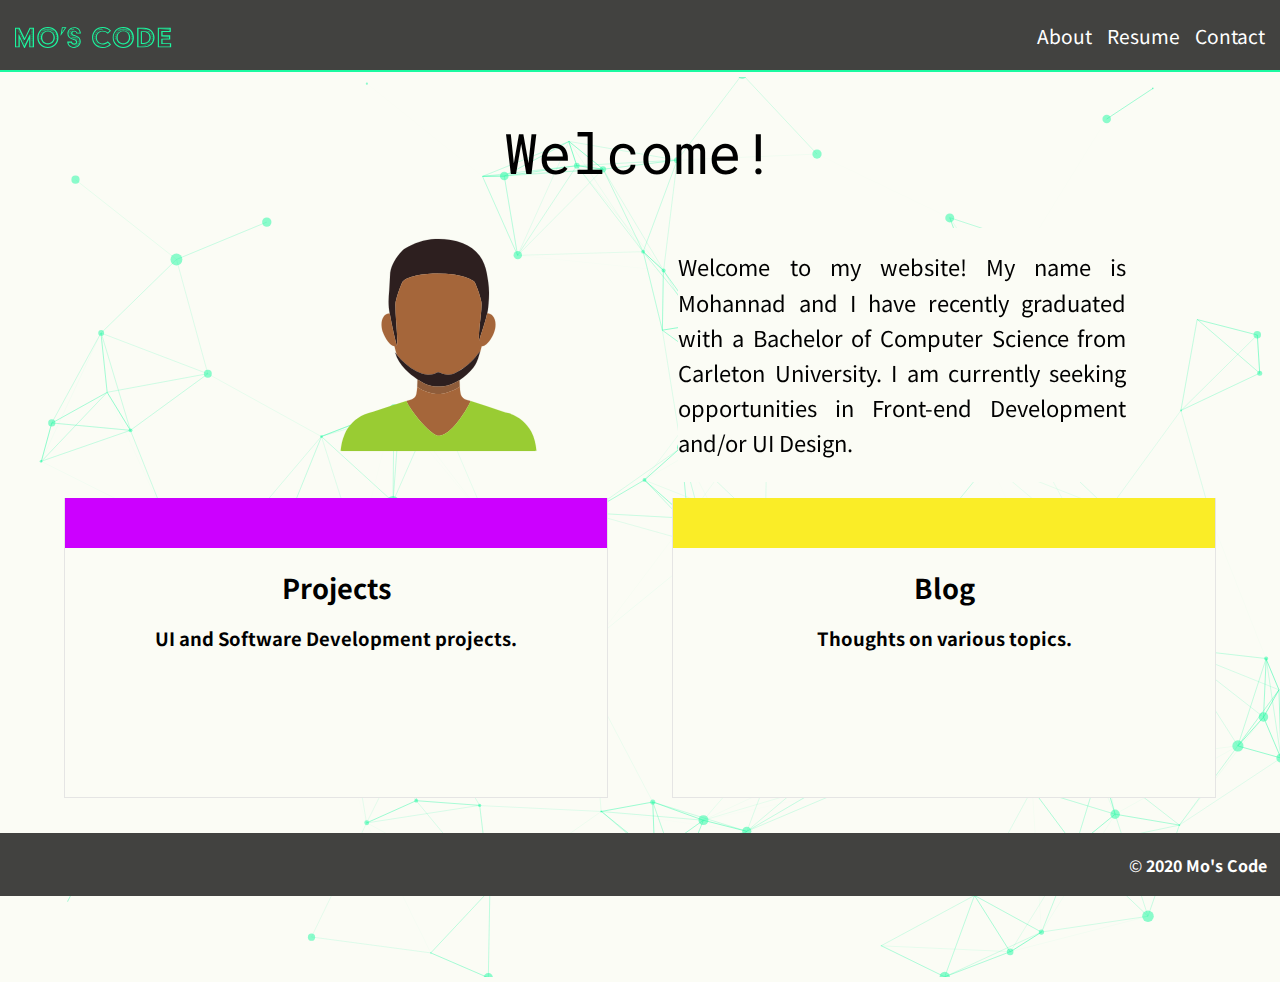
<file: index.html>
<!DOCTYPE html>
<html>
  <head>
    <title> Home </title>
    <script src = "js files\site.js"></script>


    <link rel="stylesheet" href="css files\style.css" type ="text/css">
    <meta charset="UTF-8" name="viewport" content="width=device-width, initial-scale=1.0">
  </head>
  <body>

    <div id="header">
      <h1 id = "title">
        <a href="index.html">
          <img src="images\mos code logo.svg" alt="logo" id ="image">
        </a>
     </h1>

      <ul id = menu>
        <li><a href="contact.html" class="menulink">Contact</a></li>
        <li><a href="Mohannad Mashaye Resume.pdf" class="menulink">Resume</a>  </li>
        <li><a href="about.html"  class="menulink">About</a> </li>

      </ul>

    </div> <!-- end of header -->

    <div id = "body">

    <div id="particles-js"> </div>
    <script src="js files\particles.js"></script>
    <script src="js files\app.js"></script>

    <div id="maintitle"> Welcome!</div>
    <script> timer();  </script>

    <div id = "intro"> <p>Welcome to my website! My name is Mohannad and I have recently graduated with a Bachelor of Computer Science from Carleton University.
      I am currently seeking opportunities in Front-end Development and/or UI Design. </p> </div><!-- End of intro -->

    <div id="pic">
      <img class= "picposition" src="images\Male-Avatar-3.svg" alt="Pic of Mohannad"/>
    </div>


    <div id="boxes">
      <!-- box 1 -->

      <a href="projects.html">
        <div class="box one">
          <div class="header-one"> </div>
          <h1 class="boxtitle">Projects</h1>
          <p class="boxdescription"> UI and Software Development projects.</p>
        </div>
     </a>

      <a href="https://medium.com/@mohannedmashaye1" target="_blank">
        <div class="box two">
          <div class="header-two"> </div>
          <h1 class="boxtitle">Blog</h1>
          <p class="boxdescription"> Thoughts on various topics.</p>
        </div>
      </a>

      </div>
    </div><!-- End of body -->

      <div id="footer">
        <p id = "footertext">&copy;<b> 2020 Mo's Code</b></p>
      </div><!-- End of footer -->

  </body>


</html>
</file>
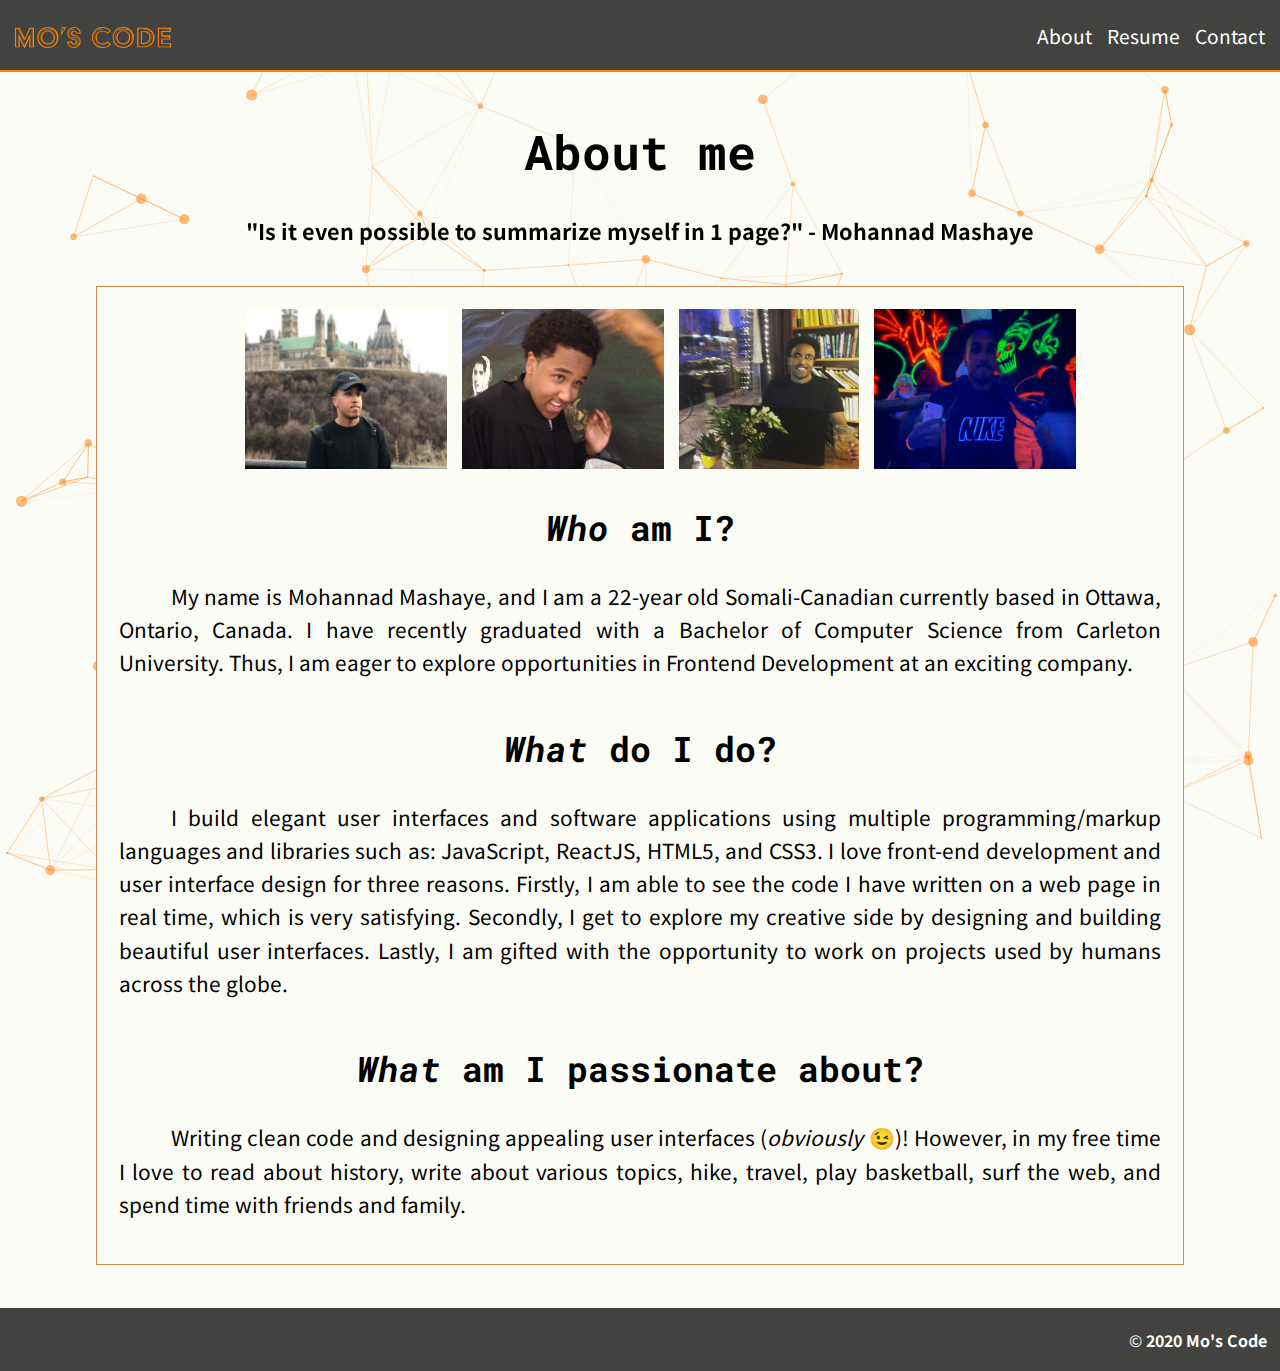
<file: about.html>
<!DOCTYPE html>
<html>
  <head>
    <title> About </title>
    <link rel="stylesheet" href="css files\about.css" type ="text/css">
    <meta name="viewport" content="width=device-width, initial-scale=1" />
  </head>
  <body>

    <div id="header">
      <h1 id = "title">
        <a href="index.html">
          <img src="images\about logo.svg" alt="logo" id ="image">
        </a>
      </h1>

      <ul id = menu>
        <li><a href= "contact.html" class="menulink">Contact</a></li>
        <li><a href="Mohannad Mashaye Resume.pdf" class="menulink">Resume</a></li>
        <li><a href="about.html" class="menulink">About</a> </li>

      </ul>

    </div> <!-- end of header -->

    <!-- body -->
    <div id="body">

      <div id="particles-js"> </div>
      <script src="js files\particles.js"></script>
      <script src="js files\app-about.js"></script>

      <h1 id ="about-title"> About me </h1>
      <h2 class = "subtitle"> "Is it even possible to summarize myself in 1 page?" - Mohannad Mashaye </h2>

      <div class="writing">

        <div>
          <ul id ="picture">
            <li class="pic"> <img src="images\IMG_0912.JPG" alt ="pic of Mohannad" width = "202" height = "160"> </li>
            <li class="pic"> <img src="images\IMG_6717.JPG" alt ="pic of Mohannad" width = "180" height = "160"> </li>
            <li class="pic"> <img src="images\IMG_3408.JPG" alt ="pic of Mohannad" width = "202" height = "160"></li>
            <li class="pic"> <img src="images\IMG_6839.JPG" alt ="pic of Mohannad" width = "202" height = "160"></li>

          </ul>
        </div>

          <div class = "section one">
            <h1 class="p-title"> <em>Who</em> am I? </h1>
            <p class="paragraph">My name is Mohannad Mashaye, and I am a 22-year old Somali-Canadian currently based in Ottawa, Ontario, Canada.
            I have recently graduated with a Bachelor of Computer Science from Carleton University. Thus, I am eager to explore
           opportunities in Frontend Development at an exciting company.
            </p>
          </div>

         <div class = "section">
           <h1 class="p-title"><em>What</em> do I do? </h1>
            <p class="paragraph">I build elegant user interfaces and software applications using multiple programming/markup languages and libraries
             such as: JavaScript, ReactJS, HTML5, and CSS3. I love front-end development and user interface design for
             three reasons. Firstly, I am able to see the code I have written on a web page in real time, which is very satisfying.
              Secondly, I get to explore my creative side by designing and building beautiful user interfaces.
               Lastly, I am gifted with the opportunity to work on projects used by humans across the globe.
             </p>
         </div>

          <div class = "section">
            <h1 class="p-title"><em>What </em> am I passionate about? </h1>
            <p class="paragraph">Writing clean code and designing appealing user interfaces (<em>obviously</em> &#128521;)! However, in my free time I love to read about history,
             write about various topics, hike, travel, play basketball, surf the web, and spend time with friends and family.
            </p>
          </div>
      </div>

    </div><!-- End of body -->

      <div id="footer">
        <p id = "footertext">&copy; <b>2020 Mo's Code</b></p>
      </div><!-- End of footer -->

  </body>


</html>
</file>
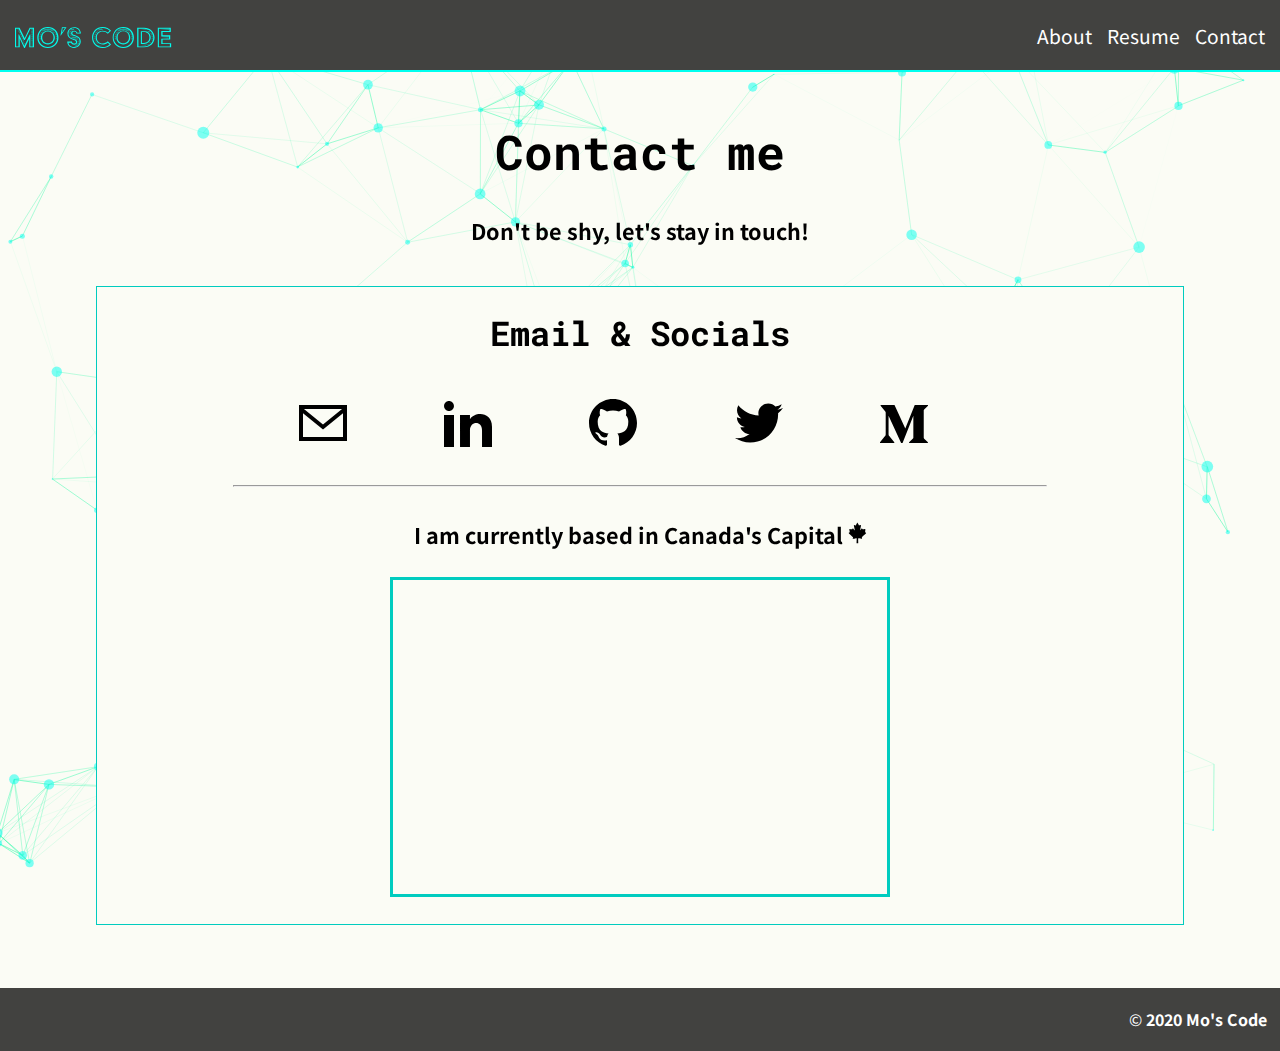
<file: contact.html>
<!DOCTYPE html>
<html>
  <head>
    <title> Contact </title>
    <link rel="stylesheet" href="css files\contact.css" type ="text/css">
    <meta name="viewport" content="width=device-width, initial-scale=1" />
  </head>

  <body>

    <div id="header">
      <h1 id = "title">
        <a href="index.html">
          <img src="images\contact logo.svg" alt="logo" id ="image">
        </a>
      </h1>

      <ul id = "menu">
        <li><a href="contact.html" class="menulink">Contact</a></li>
        <li><a href="Mohannad Mashaye Resume.pdf" class="menulink">Resume</a>  </li>
        <li><a href="about.html"  class="menulink">About</a> </li>

      </ul>

    </div> <!-- end of header -->

    <!-- body -->
    <div id="body">

      <div id="particles-js"> </div>
      <script src="js files\particles.js"></script>
      <script src="js files\app-contact.js"></script>

      <h1 id ="contact-title"> Contact me </h1>
      <h2 class="subtitle">Don't be shy, let's stay in touch!</h2>
      <div class="border">

            <h1 class="p-title"> Email & Socials </h1>

            <ul id ="list">
              <li>
                  <a href="mailto:mohannadmashaye@gmail.com"><img src="images\email-icon.svg" alt="email icon" class = "icon"></a>
              </li>
              <li>
                 <a href="https://www.linkedin.com/in/mohannad-mashaye-880811128/" target="_blank"><img src="images\linkedin.svg" alt="linkedin icon" class = "icon"></a>
              </li>
              <li>
                  <a href="https://github.com/mohannadmashaye" target="_blank"><img src="images\github.svg" alt="github icon" class = "icon"></a>
              </li>
              <li>
                  <a href="https://twitter.com/mohannadmashaye" target="_blank"><img src="images\twitter.svg" alt="twitter icon" class = "icon"></a>
              </li>
              <li>
                  <a href="https://medium.com/@mohannedmashaye1" target="_blank"><img src="images\medium.svg" alt="medium icon" class = "icon"></a>
              </li>
            </ul>
            <hr/>

            <h2 class ="subtitle one">I am currently based in Canada's Capital <img src="images\maple-leaf.svg" alt="maple leaf" id = "leaf"/> </h2>

            <div class="map-container">
              <iframe id = "map" src="https://www.google.com/maps/embed?pb=!1m18!1m12!1m3!1d179650.1911677097!2d-75.92635246387484!3d45.28752987858854!2m3!1f0!2f0!3f0!3m2!1i1024!2i768!4f13.1!3m3!1m2!1s0x4ccdfdfbe5577ca1%3A0x940f718a943b9c8b!2sNepean%2C%20Ottawa%2C%20ON!5e0!3m2!1sen!2sca!4v1600636945787!5m2!1sen!2sca"
               width="500" height="320" frameborder="0"  allowfullscreen="" aria-hidden="false" tabindex="0"></iframe>
            </div>

      </div>

    </div><!-- End of body -->

      <div id="footer">
        <p id = "footertext">&copy; <b> 2020 Mo's Code</b></p>
      </div><!-- End of footer -->

  </body>


</html>
</file>
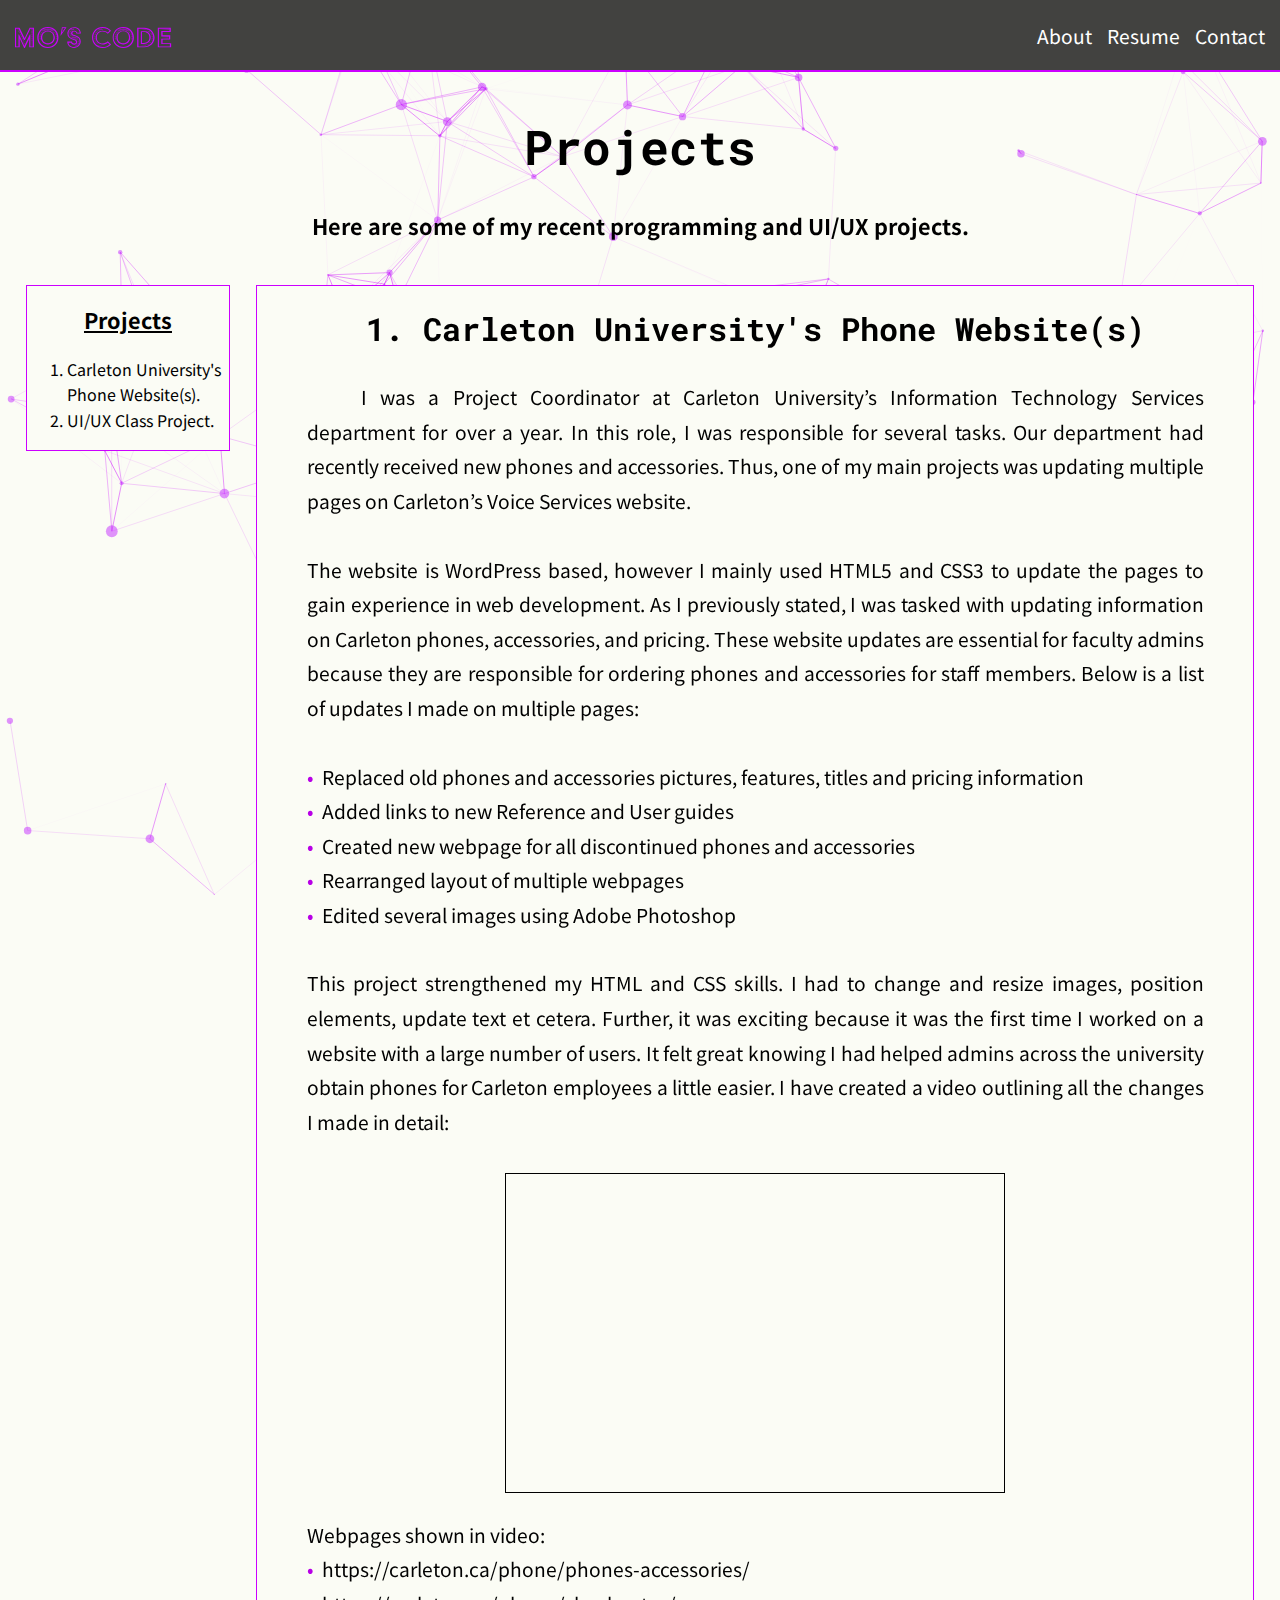
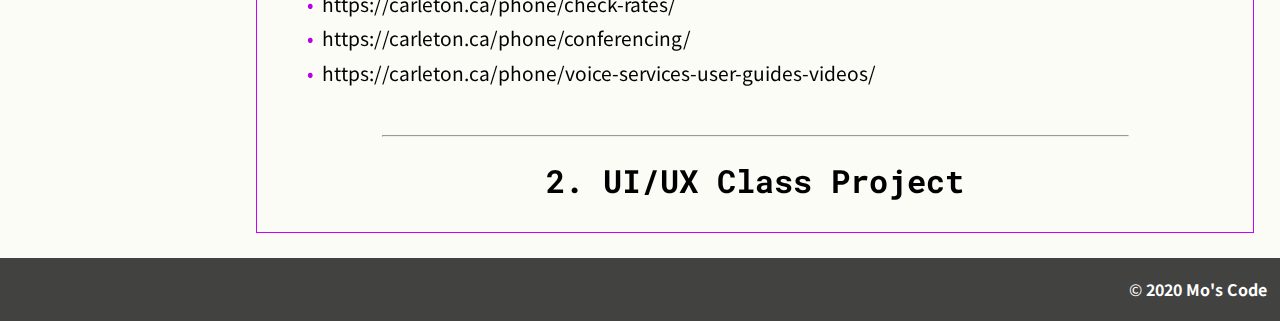
<file: projects.html>
<!DOCTYPE html>
<html>
  <head>
    <title> Projects</title>
    <link rel="stylesheet" href="css files\projects.css" type ="text/css">
    <meta name="viewport" content="width=device-width, initial-scale=1.0">
  </head>
  <body>

    <div id="header">
      <h1 id = "title">
        <a href="index.html">
          <img src="images\project logo.svg" alt="logo" id ="image">
        </a>
      </h1>

      <ul id = "menu">
        <li><a href="contact.html" class="menulink">Contact</a></li>
        <li><a href="Mohannad Mashaye Resume.pdf" class="menulink">Resume</a>  </li>
        <li><a href="about.html"  class="menulink">About</a> </li>
      </ul>

    </div> <!-- end of header -->

    <!-- body -->
    <div id="body">

      <div id="particles-js"> </div>
      <script src="js files\particles.js"></script>
      <script src="js files\app-projects.js"></script>

      <h1 id ="project-title"> Projects </h1>
      <h2 class="subtitle">Here are some of my recent programming and UI/UX projects.</h2>

      <div id="nav-bar">
        <h2 class="subtitle"><u>Projects</u></h2>
        <ol>
          <li class = "nav-item"><a href="#first-project" class="body-link"> Carleton University's Phone Website(s).</a></li>
          <li class = "nav-item"><a href="#second-project" class="body-link"> UI/UX Class Project.</a></li>

        </ol>
      </div>

      <div class="border">

            <h1 class="p-title" id ="first-project"> 1. Carleton University's Phone Website(s) </h1>

            <p class = "paragraph first"> I was a Project Coordinator at Carleton University’s Information Technology Services department for over a year. In this role, I was responsible for several tasks.
              Our department had recently received new phones and accessories. Thus, one of my main projects was updating multiple pages on Carleton’s Voice Services website.
            </p>
            <p class = "paragraph"> The website is WordPress based, however I mainly used HTML5 and CSS3 to update the pages to gain experience in web development. As I previously stated,
              I was tasked with updating information on Carleton phones, accessories, and pricing. These website updates are essential for faculty admins because they are responsible for
              ordering phones and accessories for staff members. Below is a list of updates I made on multiple pages:
            </p>

            <ul class ="paragraph webpages">
              <li class ="purple-bullets">Replaced old phones and accessories pictures, features, titles and pricing information</li>
              <li class ="purple-bullets">Added links to new Reference and User guides</li>
              <li class ="purple-bullets">Created new webpage for all discontinued phones and accessories</li>
              <li class ="purple-bullets">Rearranged layout of multiple webpages</li>
              <li class ="purple-bullets">Edited several images using Adobe Photoshop</li>
            </ul>

            <p class ="paragraph"> This project strengthened my HTML and CSS skills. I had to change and resize images, position elements, update text et cetera. Further, it was exciting because it was the first
              time I worked on a website with a large number of users. It felt great knowing I had helped admins across the university obtain phones for Carleton employees a
              little easier. I have created a video outlining all the changes I made in detail:
            </p>

            <div class="voice-container">
              <iframe width="500" height="320" id ="voice-video" src="https://www.youtube.com/embed/xdtuZ8fLcsw" allowfullscreen></iframe>
            </div>

            <!-- video -->
            <ul class ="paragraph webpages">
              Webpages shown in video:
              <li class ="purple-bullets"><a href="https://carleton.ca/phone/phones-accessories/" target="_blank" class="body-link">https://carleton.ca/phone/phones-accessories/</a></li>
              <li class ="purple-bullets"><a href="https://carleton.ca/phone/check-rates/" target="_blank" class="body-link">https://carleton.ca/phone/check-rates/</a></li>
              <li class ="purple-bullets"><a href="https://carleton.ca/phone/conferencing/" target="_blank" class="body-link">https://carleton.ca/phone/conferencing/</a></li>
              <li class ="purple-bullets"><a href="https://carleton.ca/phone/voice-services-user-guides-videos/" target="_blank" class="body-link">https://carleton.ca/phone/voice-services-user-guides-videos/</a></li>
            </ul>

            <hr/>

            <!-- Second Project -->
            <h1 class="p-title" id ="second-project"> 2. UI/UX Class Project </h1>



          </div>


    </div><!-- End of body -->

      <div id="footer">
        <p id = "footertext">&copy; <b> 2020 Mo's Code</b></p>
      </div><!-- End of footer -->

  </body>

</html>
</file>
